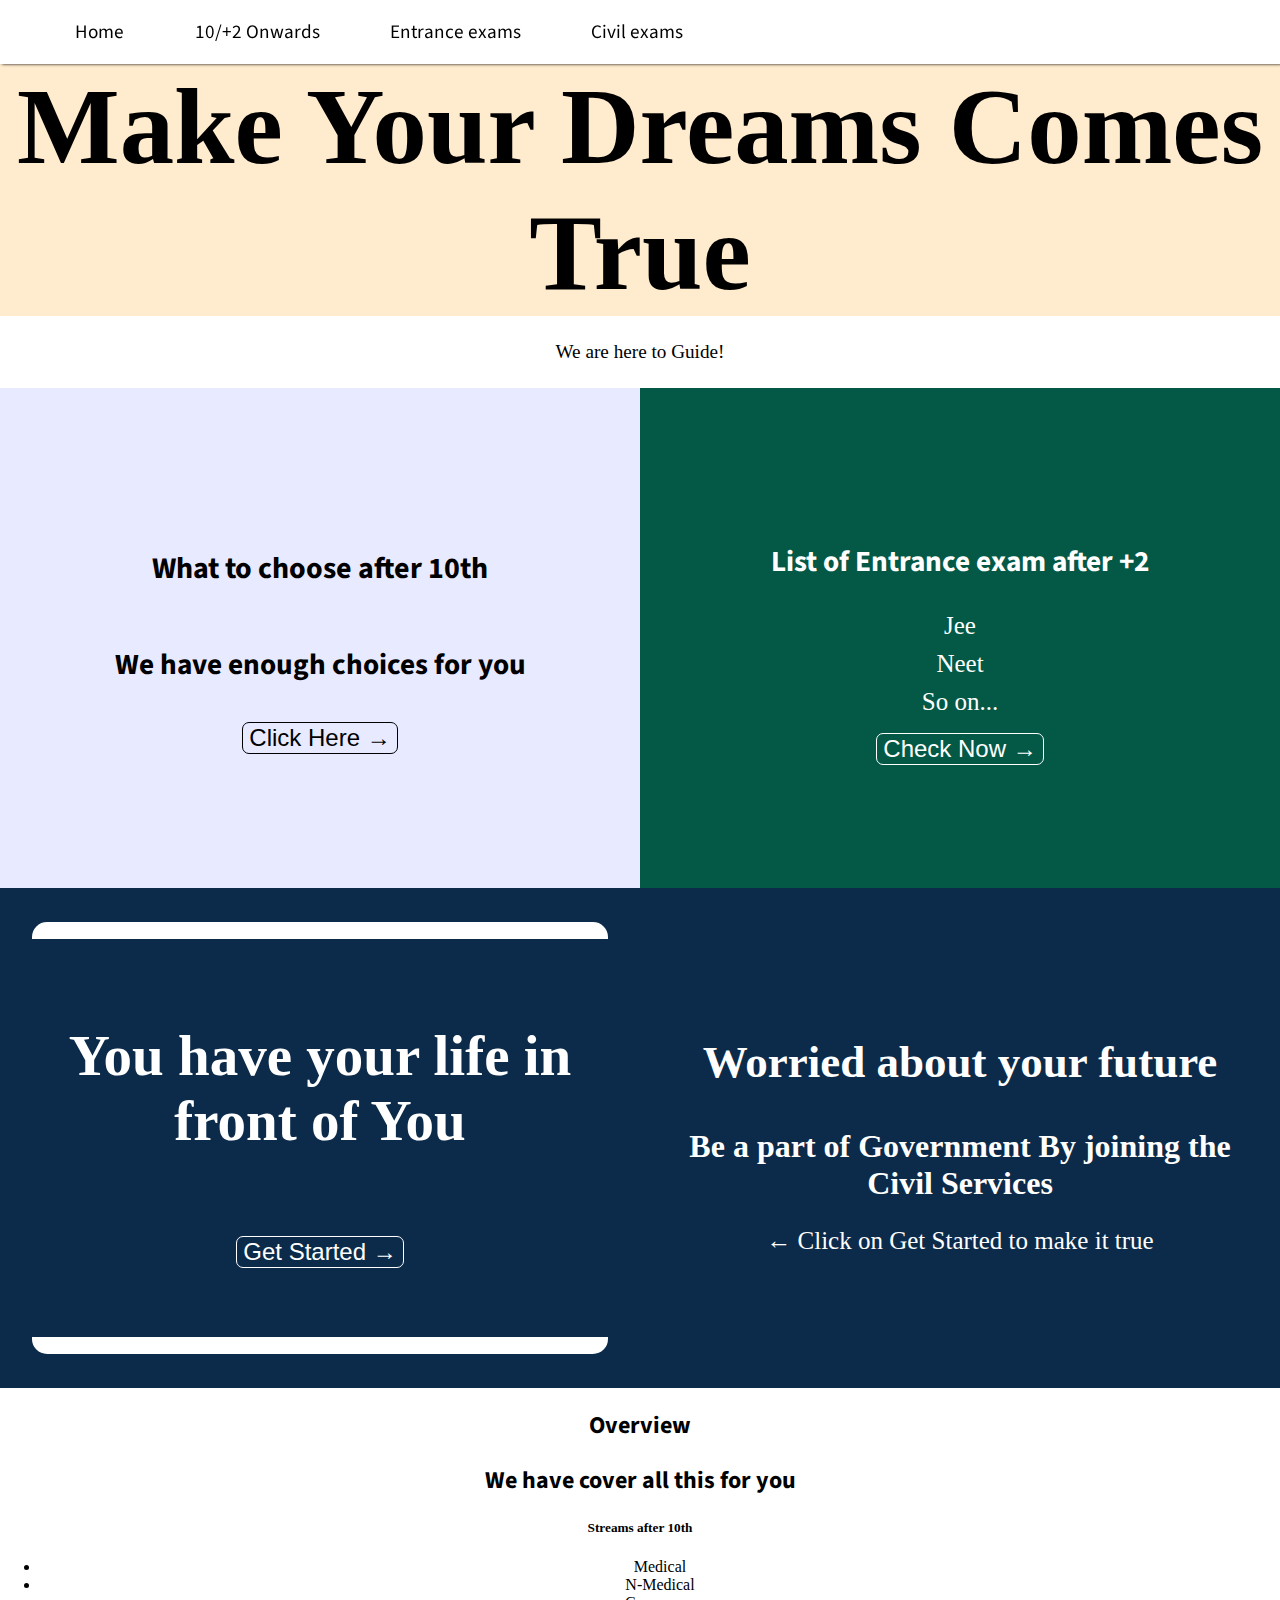
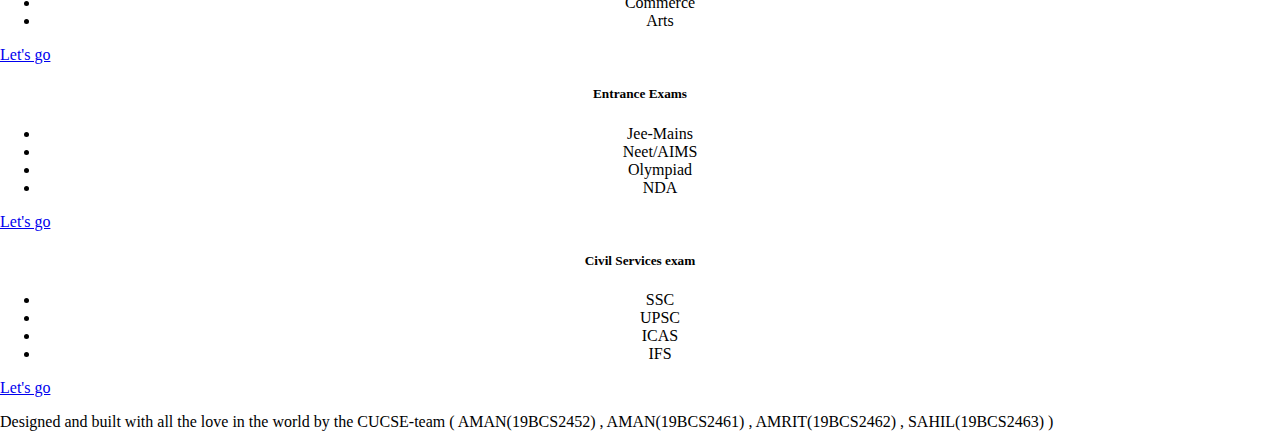
<file: index.html>
<!DOCTYPE html>
<html lang="en">

<head>
  <meta charset="UTF-8">
  <meta http-equiv="X-UA-Compatible" content="IE=edge">
  <meta name="viewport" content="width=device-width, initial-scale=1.0">
  <link rel="stylesheet" href="index_style.css">
  <link rel="preconnect" href="https://fonts.gstatic.com">
  <link href="https://fonts.googleapis.com/css2?family=Source+Sans+Pro:wght@200&display=swap" rel="stylesheet">
  <!-- <link href="https://fonts.googleapis.com/css2?family=Libre+Baskerville:wght@700&family=Orelega+One&display=swap" rel="stylesheet"> -->
  <link href="https://fonts.googleapis.com/css2?family=Balsamiq+Sans&display=swap" rel="stylesheet">
  <link href="https://fonts.googleapis.com/css2?family=Lato&display=swap" rel="stylesheet">
  <link href="https://cdn.jsdelivr.net/npm/bootstrap@5.0.0-beta3/dist/css/bootstrap.min.css" rel="stylesheet"
    integrity="sha384-eOJMYsd53ii+scO/bJGFsiCZc+5NDVN2yr8+0RDqr0Ql0h+rP48ckxlpbzKgwra6" crossorigin="anonymous">
  <title>Welcome</title>
</head>

<body>
  <header class="container-fluid" id="h-Position">
    <div id="navbar">
        <ul class="navigation-ul">
            <li class="nav-items"><a href="index.html">Home</a></li>
            <li class="nav-items"><a href="Streams.html">10/+2 Onwards</a></li>
            <li class="nav-items"><a href="Entrance.html">Entrance exams</a></li>
            <li class="nav-items"><a href="Civil.html">Civil exams</a></li>
        </ul>
    </div>
</header>
  <section id="content">
    <div class="slogan">
      <h1 class="text-center" id="main-para">Make Your Dreams Comes True </h1>
        <span class="text-center" id="main-span">We are here to Guide!</span>
    </div>
  </section>
  <section id="main-links">
    <div class="choices " id="High-School">
      <h2 class="formal-text">What to choose after 10th</h2>
      <h3 class="formal-text">We have enough choices for you</h3>

      <button type="submit" id="btn1"><a href="Streams.html">Click Here &rarr;</a></button>
    </div>
    <div class="choices " id="entrance-exam">
      <h3 class="formal-text">List of Entrance exam after +2</h3>
      <li class="exam-list">Jee</li>
      <li class="exam-list">Neet</li>
      <li class="exam-list">So on...</li>
      <button type="submit" id="btn2"><a href="Entrance.html">Check Now &rarr;</a></button>
    </div>
    <div class="choices" id="Civil-exam">
      <div class="designing-bx3a">

      </div>
      <h3 class="Quote">You have your life in front of You</h3>
      <button type="submit"  id="btn3"><a href="Civil.html">Get Started &rarr;</a></button>
      <div class="designing-bx3b">

      </div>
    </div>
    <div class="choices" id="temp">
      <h3>Worried about your future</h3>
      <h4>Be a part of Government By joining the Civil Services</h4>
      <span>&larr; Click on Get Started to make it true</span>
    </div>
  </section>
  <section>
    <div class="footer container mt-5">
      <h2 class="formal-text">Overview</h2>
      <h2 class="formal-text">We have cover all this for you</h2>
      <div class="overviews mt-3">
        <div class="row bg-light">
          <div class="card col-md-3 mx-auto">
            <div class="card-body">
              <h5 class="card-title text-center">Streams after 10th</h5>
              <ul class="list-group">
                <li class="list-group-item text-center">Medical</li>
                <li class="list-group-item text-center">N-Medical</li>
                <li class="list-group-item text-center">Commerce</li>
                <li class="list-group-item text-center">Arts</li>
              </ul>
              <a href="Streams.html" class="btn btn-secondary container-fluid">Let's go</a>
            </div>
          </div>
          <div class="card col-md-3 mx-auto">
            <div class="card-body">
              <h5 class="card-title text-center">Entrance Exams</h5>
              <ul class="list-group">
                <li class="list-group-item text-center">Jee-Mains</li>
                <li class="list-group-item text-center">Neet/AIMS</li>
                <li class="list-group-item text-center">Olympiad</li>
                <li class="list-group-item text-center">NDA</li>
              </ul>
              <a href="Entrance.html" class="btn btn-secondary container-fluid">Let's go</a>
            </div>
          </div>
          <div class="card col-md-3 mx-auto">
            <div class="card-body">
              <h5 class="card-title text-center">Civil Services exam</h5>
              <ul class="list-group">
                <li class="list-group-item text-center">SSC</li>
                <li class="list-group-item text-center">UPSC</li>
                <li class="list-group-item text-center">ICAS</li>
                <li class="list-group-item text-center">IFS</li>
              </ul>
              <a href="Civil.html" class="btn btn-secondary container-fluid">Let's go</a>
            </div>
          </div>
        </div>
      </div>
    </div>
  </section>

  <footer class="bd-footer p-3 p-md-5 mt-5 bg-light text-sm-start">

    <p class="mb-0">Designed and built with all the love in the world by the CUCSE-team ( AMAN(19BCS2452) ,
      AMAN(19BCS2461) , AMRIT(19BCS2462) , SAHIL(19BCS2463) )</p>
    </div>
  </footer>
</body>

</html>
</file>
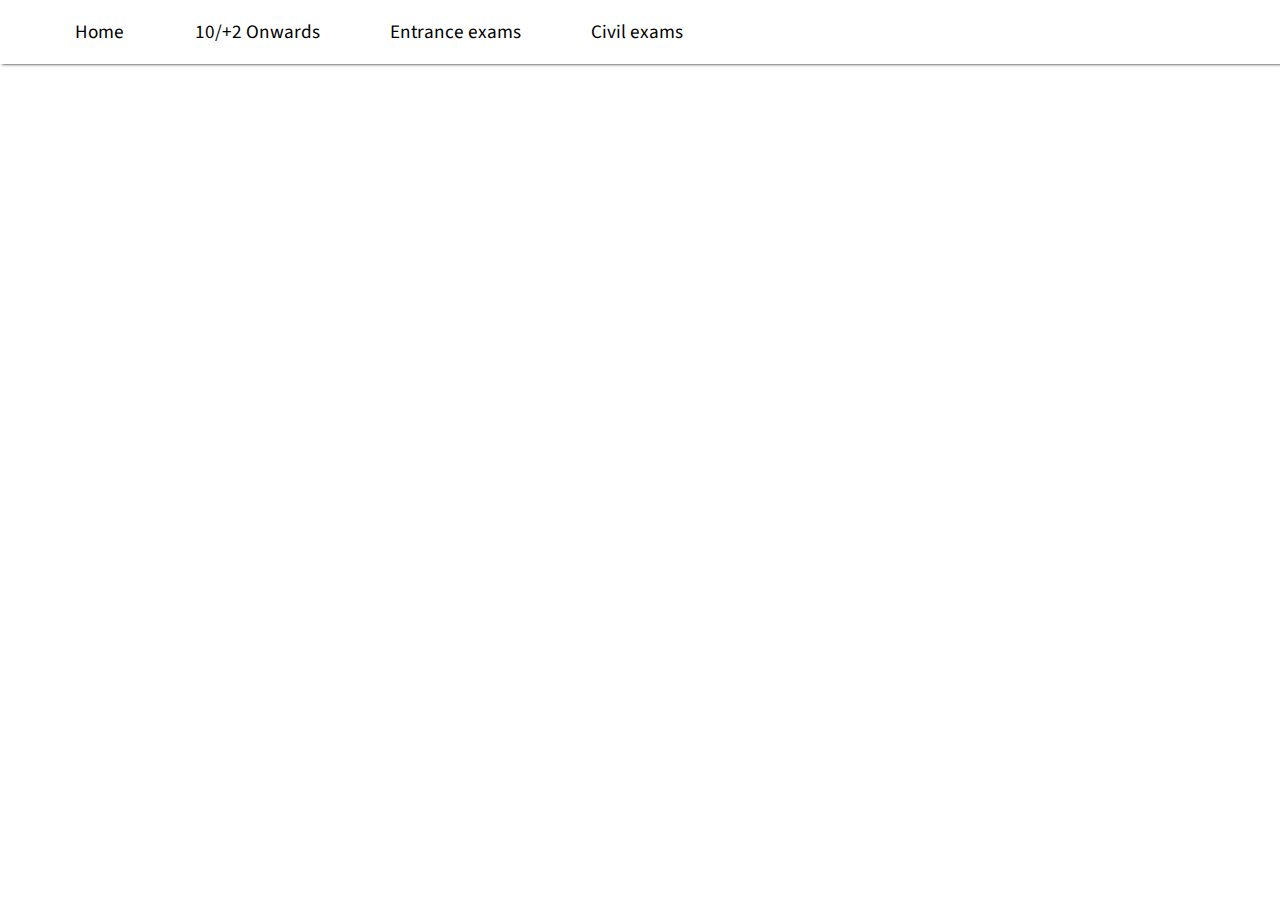
<file: Civil.html>
<!DOCTYPE html>
<html lang="en">
<head>
    <meta charset="UTF-8">
    <meta http-equiv="X-UA-Compatible" content="IE=edge">
    <meta name="viewport" content="width=device-width, initial-scale=1.0">
    <link rel="stylesheet" href="stream_style.css">
    <link href="https://fonts.googleapis.com/css2?family=Source+Sans+Pro:wght@200&display=swap" rel="stylesheet">
    <link href="https://fonts.googleapis.com/css2?family=Balsamiq+Sans&display=swap" rel="stylesheet">
    <link href="https://fonts.googleapis.com/css2?family=Lato&display=swap" rel="stylesheet">
    <link href="https://fonts.googleapis.com/css2?family=Petrona:wght@200&display=swap" rel="stylesheet">
    <link href="https://cdn.jsdelivr.net/npm/bootstrap@5.0.0-beta3/dist/css/bootstrap.min.css" rel="stylesheet"
        integrity="sha384-eOJMYsd53ii+scO/bJGFsiCZc+5NDVN2yr8+0RDqr0Ql0h+rP48ckxlpbzKgwra6" crossorigin="anonymous">
    <title>Civil Exams</title>
</head>
<body>
    <header class="container-fluid" id="h-Position">
        <div id="navbar">
            <ul class="navigation-ul">
                <li class="nav-items"><a href="index.html">Home</a></li>
                <li class="nav-items"><a href="Streams.html">10/+2 Onwards</a></li>
                <li class="nav-items"><a href="Entrance.html">Entrance exams</a></li>
                <li class="nav-items"><a href="Civil.html">Civil exams</a></li>
            </ul>
        </div>
    </header>
</body>
</html>
</file>
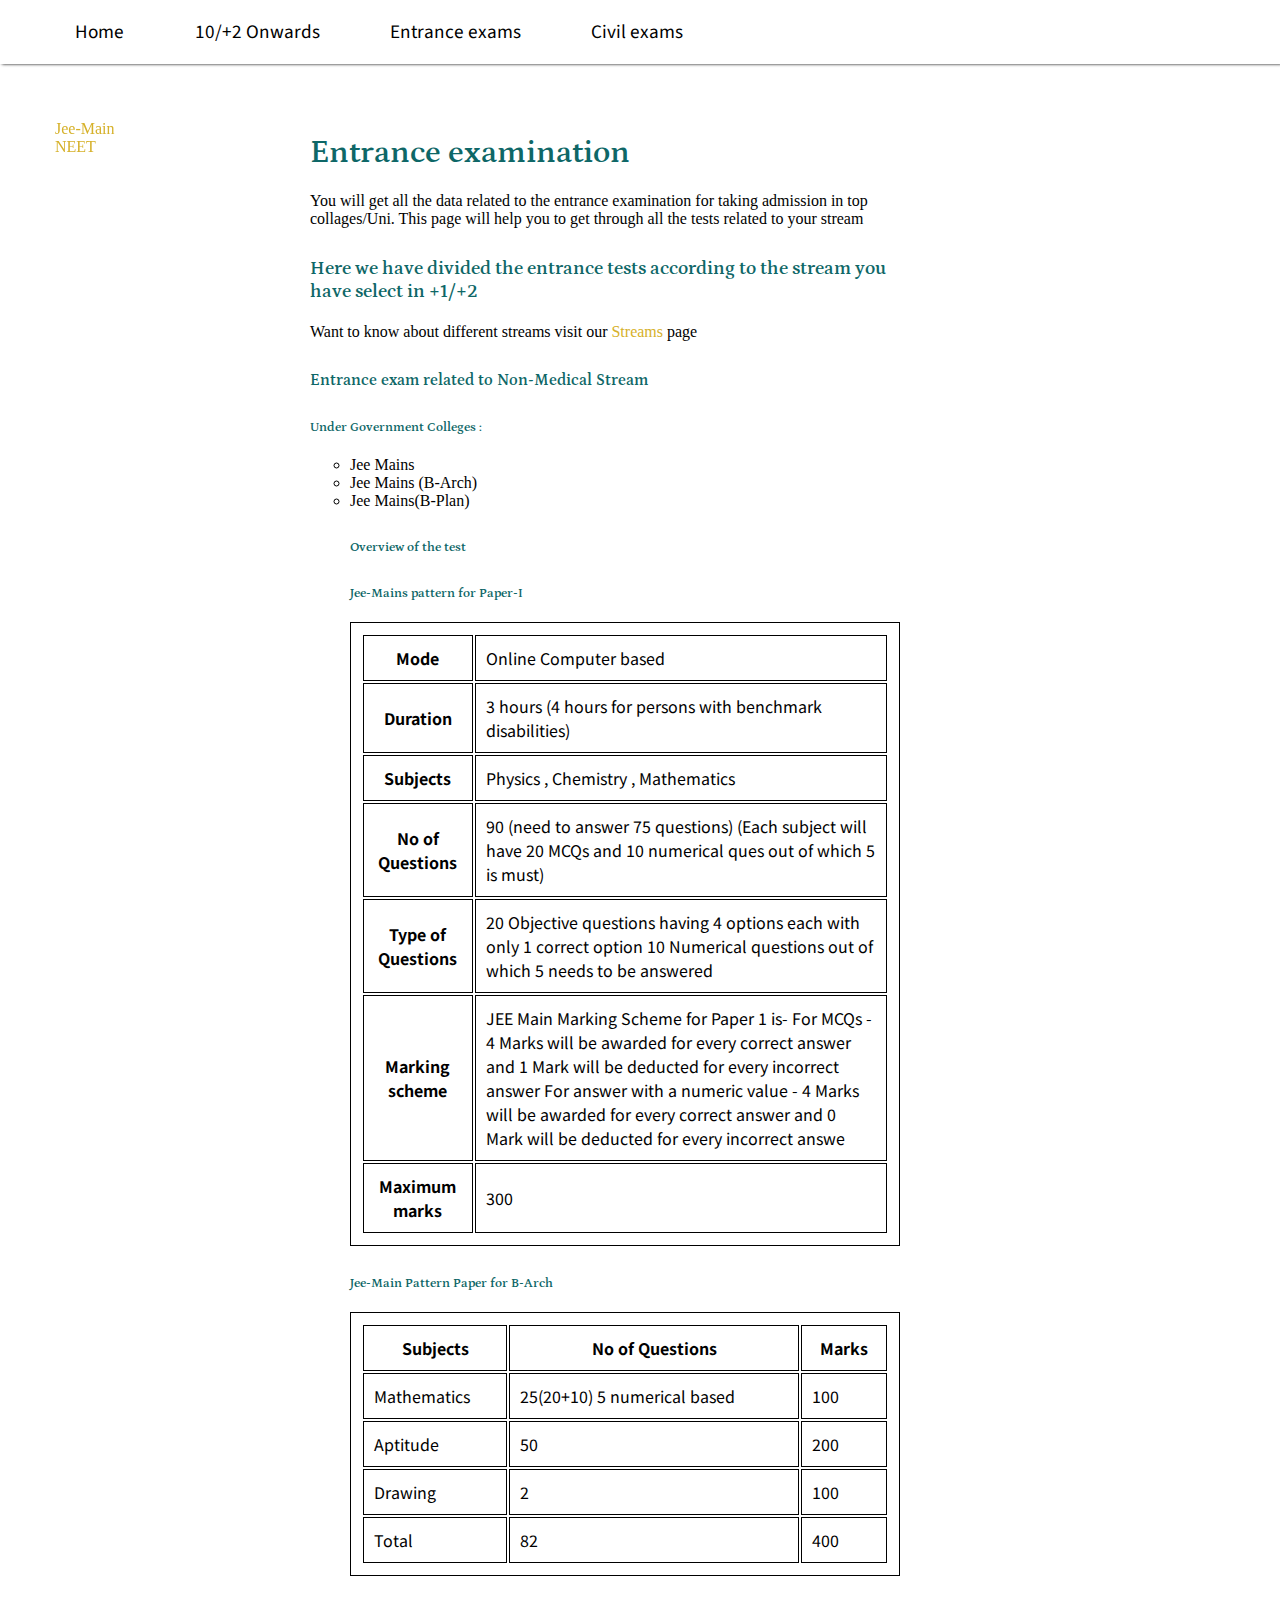
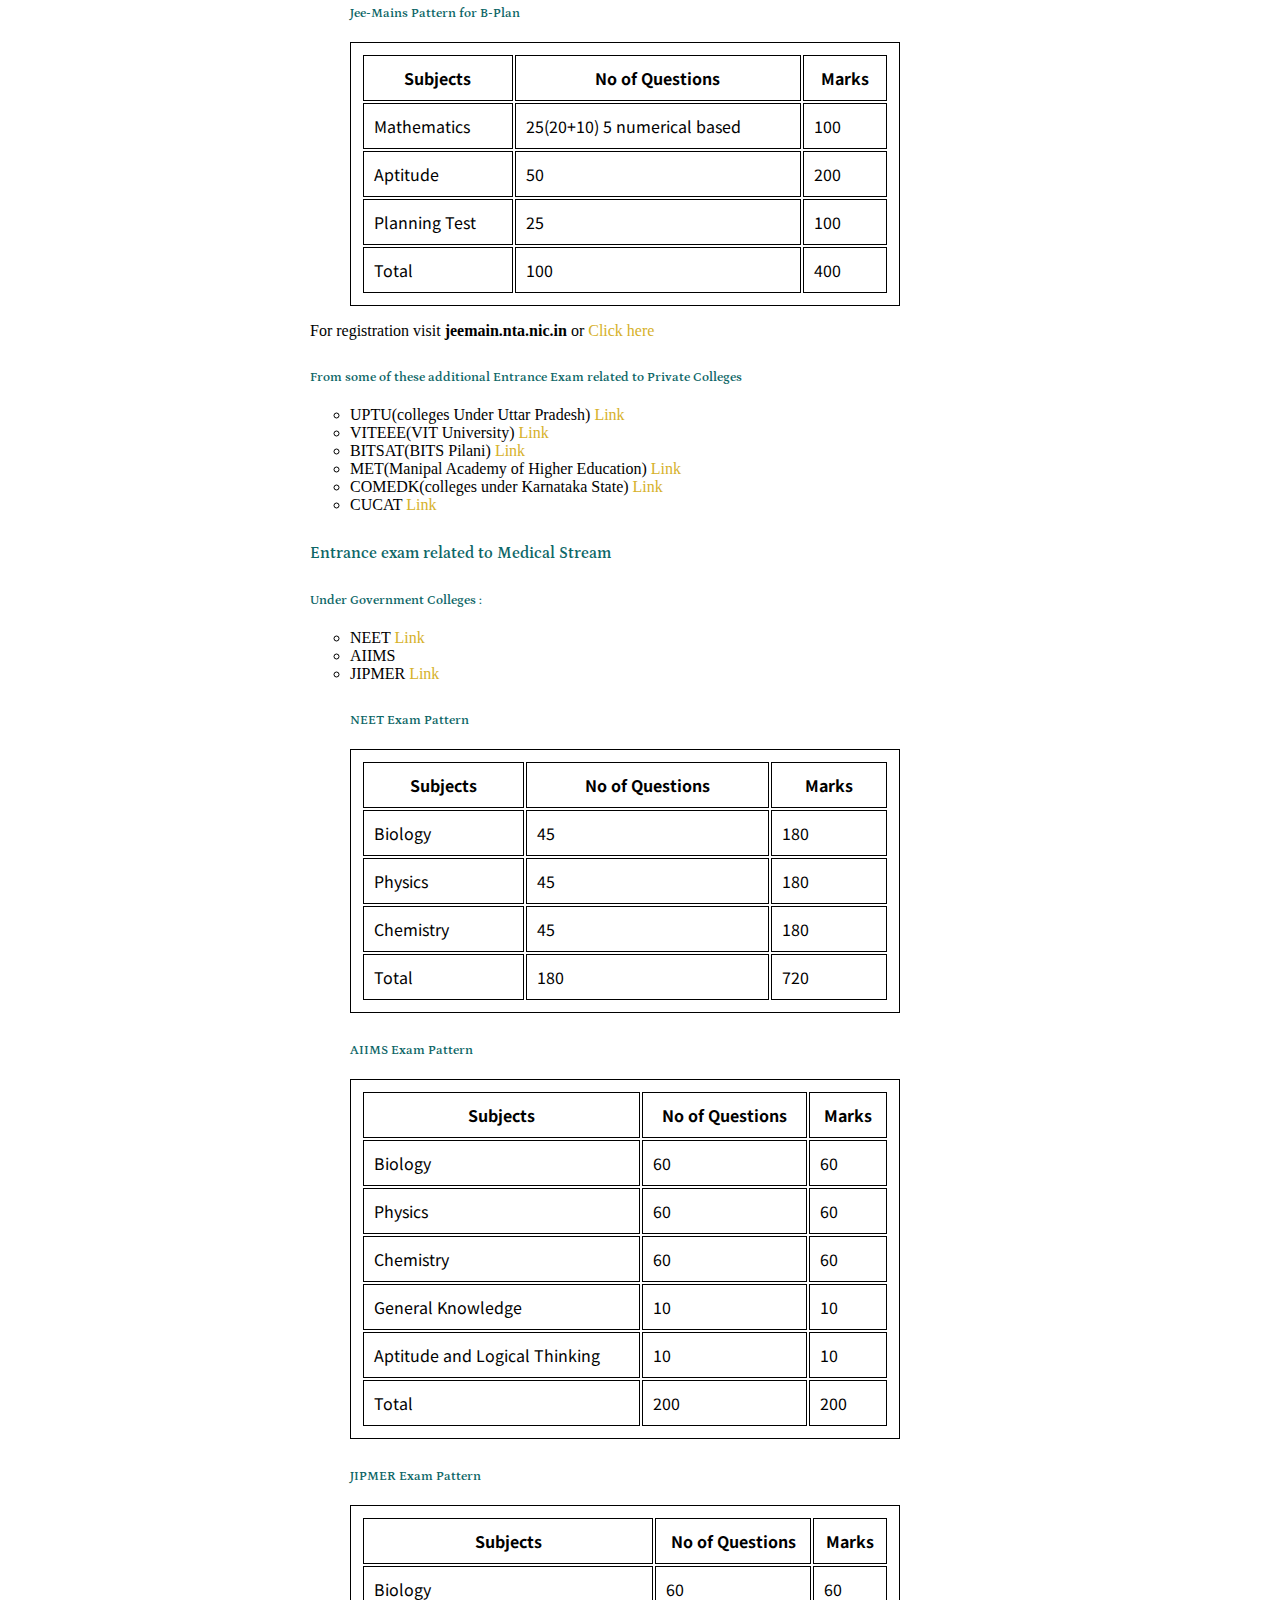
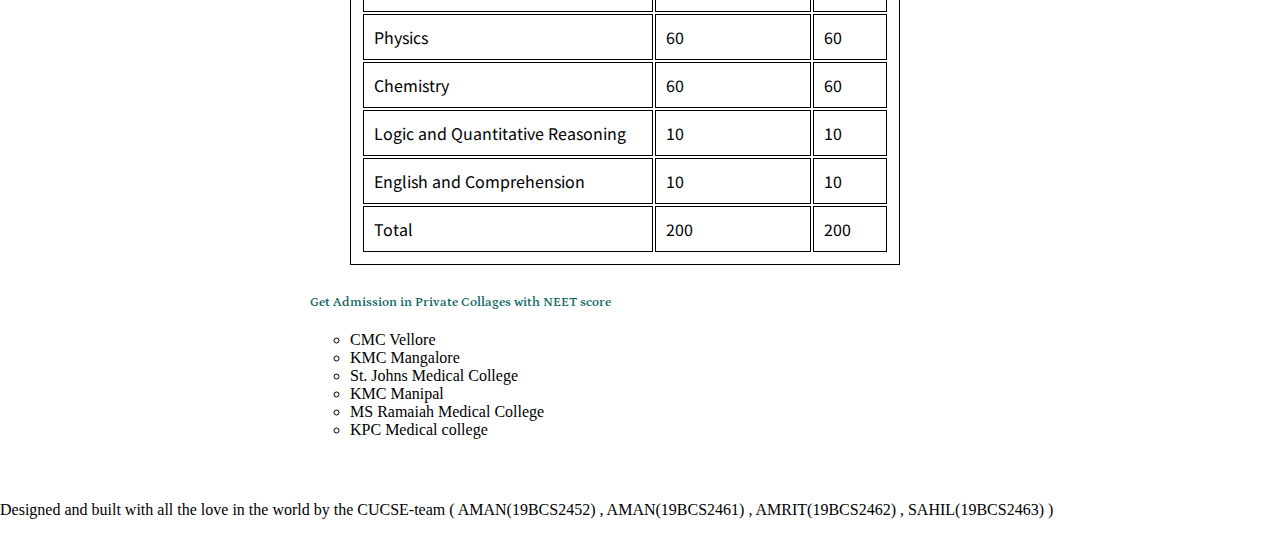
<file: Entrance.html>
<!DOCTYPE html>
<html lang="en">

<head>
    <meta charset="UTF-8">
    <meta http-equiv="X-UA-Compatible" content="IE=edge">
    <meta name="viewport" content="width=device-width, initial-scale=1.0">
    <link rel="stylesheet" href="stream_style.css">
    <link href="https://fonts.googleapis.com/css2?family=Source+Sans+Pro:wght@200&display=swap" rel="stylesheet">
    <link href="https://fonts.googleapis.com/css2?family=Balsamiq+Sans&display=swap" rel="stylesheet">
    <link href="https://fonts.googleapis.com/css2?family=Lato&display=swap" rel="stylesheet">
    <link href="https://fonts.googleapis.com/css2?family=Petrona:wght@200&display=swap" rel="stylesheet">
    <link href="https://cdn.jsdelivr.net/npm/bootstrap@5.0.0-beta3/dist/css/bootstrap.min.css" rel="stylesheet"
        integrity="sha384-eOJMYsd53ii+scO/bJGFsiCZc+5NDVN2yr8+0RDqr0Ql0h+rP48ckxlpbzKgwra6" crossorigin="anonymous">
        <link href="https://fonts.googleapis.com/css2?family=Noto+Sans+JP:wght@100&display=swap" rel="stylesheet">
    <title>Entrance Exams</title>
</head>

<body>
    <header class="container-fluid" id="h-Position">
        <div id="navbar">
            <ul class="navigation-ul">
                <li class="nav-items"><a href="index.html">Home</a></li>
                <li class="nav-items"><a href="Streams.html">10/+2 Onwards</a></li>
                <li class="nav-items"><a href="Entrance.html">Entrance exams</a></li>
                <li class="nav-items"><a href="Civil.html">Civil exams</a></li>
            </ul>
        </div>
    </header>
    <div class="main" style="height: auto !important;">
        <div class="sidebar" style="height: auto !important;">
            <ul class="side-items">
                <li><a href="#Non-Medical">Jee-Main</a></li>
                <li><a href="#Medical">NEET</a></li>
            </ul>
        </div>
        <article class="content" style="height: auto !important;">
            <h1 class="page-title text-center">Entrance examination <strong></strong></h1>
            <p>
                You will get all the data related to the entrance examination for taking admission in top collages/Uni.
                This page will help you to get through all the tests related to your stream
            </p>
            <h3>Here we have divided the entrance tests according to the stream you have select in +1/+2</h3>
            <p>Want to know about different streams visit our <a href="Streams.html">Streams</a> page</p>
            <div id="Non-Medical">
                <h4 class="text-center">Entrance exam related to Non-Medical Stream</h4>
                
                <h5 >Under Government Colleges : </h5>
                <ul>
                    <li>Jee Mains</li>
                    <li>Jee Mains (B-Arch)</li>
                    <li>Jee Mains(B-Plan)</li>
                    <h5>Overview of the test </h5>
                    <p>
                        <h5>Jee-Mains pattern for Paper-I</h5>
                        <table>
                            <tr>
                                <th>Mode  </th>
                                <td> Online Computer based</td>
                            </tr>
                            <tr>
                                <th>Duration   </th>
                                <td> 3 hours (4 hours for persons with benchmark disabilities)</td>
                            </tr>
                            <tr>
                                <th>Subjects   </th>
                                <td>Physics , Chemistry , Mathematics</td>
                            </tr>
                            <tr>
                                <th>No of Questions   </th>
                                <td>90 (need to answer 75 questions) (Each subject will have 20 MCQs and 10 numerical ques out of which 5 is must)</td>
                            </tr>
                            <tr>
                                <th>Type of Questions   </th>
                                <td>20 Objective questions having 4 options each with only 1 correct option
                                    10 Numerical questions out of which 5 needs to be answered</td>
                            </tr>
                            <tr>
                                <th>Marking scheme   </th>
                                <td>JEE Main Marking Scheme for Paper 1 is-

                                    For MCQs - 4 Marks will be awarded for every correct answer and 1 Mark will be deducted for every incorrect answer
                                    
                                    For answer with a numeric value - 4 Marks will be awarded for every correct answer and 0 Mark will be deducted for every incorrect answe</td>
                            </tr>
                            <tr>
                                <th>Maximum marks</th>
                                <td>300</td>
                            </tr>
                        </table>
                        <h5>Jee-Main Pattern Paper for B-Arch </h5>
                        <table style="width: 100%;">
                            <tr>
                                <th>Subjects</th>
                                <th>No of Questions</th>
                                <th>Marks</th>
                            </tr>
                            <tr>
                                <td>Mathematics</td>
                                <td>25(20+10) 5 numerical based</td>
                                <td>100</td>
                            </tr>
                            <tr>
                                <td>Aptitude</td>
                                <td>50</td>
                                <td>200</td>
                            </tr>
                            <tr>
                                <td>Drawing</td>
                                <td>2</td>
                                <td>100</td>
                            </tr>
                            <tr>
                                <td>Total</td>
                                <td>82</td>
                                <td>400</td>
                            </tr>
                        </table>
                        <h5>Jee-Mains Pattern for B-Plan</h5>
                        <table style="width: 100%;">
                            <tr>
                                <th>Subjects</th>
                                <th>No of Questions</th>
                                <th>Marks</th>
                            </tr>
                            <tr>
                                <td>Mathematics</td>
                                <td>25(20+10) 5 numerical based</td>
                                <td>100</td>
                            </tr>
                            <tr>
                                <td>Aptitude</td>
                                <td>50</td>
                                <td>200</td>
                            </tr>
                            <tr>
                                <td>Planning Test</td>
                                <td>25</td>
                                <td>100</td>
                            </tr>
                            <tr>
                                <td>Total</td>
                                <td>100</td>
                                <td>400</td>
                            </tr>
                        </table>
                    </p>
                    </ul>
                    <p>For registration visit <strong>jeemain.nta.nic.in</strong> or <a href="https://jeemain.nta.nic.in/webinfo2021/Page/Page?PageId=1&LangId=P" target="#">Click here</a></p>
                <h5>From some of these additional Entrance Exam related to Private Colleges</h5>
                <ul>
                    <li>UPTU(colleges Under Uttar Pradesh) <a href="https://www.sarvgyan.com/articles/aktu-uptu-2021-application-form" target="#">  Link</a></li>
                    <li>VITEEE(VIT University) <a href="https://viteee.vit.ac.in/" target="#">  Link</a></li>
                    <li>BITSAT(BITS Pilani) <a href="https://www.bitsadmission.com/bitsatmain.aspx?id=11012016"target="#">  Link</a></li>
                    <li>MET(Manipal Academy of Higher Education) <a href="https://manipal.edu/entrancetest" target="#"> Link</a></li>
                    <li>COMEDK(colleges under Karnataka State) <a href="https://www.comedk.org/" target="#"> Link</a></li>
                    <li>CUCAT <a href="https://cucet.cuchd.in/"target="#">  Link</a></li>
                </ul>
                <div id="Medical">
                    <h4 class="text-center">Entrance exam related to Medical Stream</h4>
                    <h5>Under Government Colleges : </h5>
                    <ul>
                        <li>NEET <a href="https://jeemain.nta.nic.in/webinfo2021/Page/Page?PageId=1&LangId=P" target="#">Link</a></li>
                        <li>AIIMS </li>
                        <!-- <li>NEEt PG</li> -->
                        <li>JIPMER <a href="https://jipmer.edu.in/" target="#">Link</a></li>
                        <h5>NEET Exam Pattern</h5>
                        <table style="width: 100%;">
                            <tr>
                                <th>Subjects</th>
                                <th>No of Questions</th>
                                <th>Marks</th>
                            </tr>
                            <tr>
                                <td>Biology</td>
                                <td>45</td>
                                <td>180</td>
                            </tr>
                            <tr>
                                <td>Physics</td>
                                <td>45</td>
                                <td>180</td>
                            </tr>
                            <tr>
                                <td>Chemistry</td>
                                <td>45</td>
                                <td>180</td>
                            </tr>
                            <tr>
                                <td>Total</td>
                                <td>180</td>
                                <td>720</td>
                            </tr>
                        </table>
                        <h5>AIIMS Exam Pattern</h5>
                        <table style="width: 100%;">
                            <tr>
                                <th>Subjects</th>
                                <th>No of Questions</th>
                                <th>Marks</th>
                            </tr>
                            <tr>
                                <td>Biology</td>
                                <td>60</td>
                                <td>60</td>
                            </tr>
                            <tr>
                                <td>Physics</td>
                                <td>60</td>
                                <td>60</td>
                            </tr>
                            <tr>
                                <td>Chemistry</td>
                                <td>60</td>
                                <td>60</td>
                            </tr>
                            <tr>
                                <td>General Knowledge</td>
                                <td>10</td>
                                <td>10</td>
                            </tr>
                            <tr>
                                <td>Aptitude and Logical Thinking</td>
                                <td>10</td>
                                <td>10</td>
                            </tr>
                            <tr>
                                <td>Total</td>
                                <td>200</td>
                                <td>200</td>
                            </tr>
                        </table>
                        <h5>JIPMER Exam Pattern</h5>
                        <table style="width: 100%;">
                            <tr>
                                <th>Subjects</th>
                                <th>No of Questions</th>
                                <th>Marks</th>
                            </tr>
                            <tr>
                                <td>Biology</td>
                                <td>60</td>
                                <td>60</td>
                            </tr>
                            <tr>
                                <td>Physics</td>
                                <td>60</td>
                                <td>60</td>
                            </tr>
                            <tr>
                                <td>Chemistry</td>
                                <td>60</td>
                                <td>60</td>
                            </tr>
                            <tr>
                                <td>Logic and Quantitative Reasoning</td>
                                <td>10</td>
                                <td>10</td>
                            </tr>
                            <tr>
                                <td>English and Comprehension</td>
                                <td>10</td>
                                <td>10</td>
                            </tr>
                            <tr>
                                <td>Total</td>
                                <td>200</td>
                                <td>200</td>
                            </tr>
                        </table>
                    </ul>
                    <h5>Get Admission in Private Collages with NEET score</h5>
                    <ul>
                        <li>CMC Vellore</li>
                        <li>KMC Mangalore</li>
                        <li>St. Johns Medical College</li>
                        <li>KMC Manipal</li>
                        <li>MS Ramaiah Medical College</li>
                        <li>KPC Medical college</li>
                    </ul>
                    
        </article>
        <div class="blank-box" style="height: auto !important;">
        </div>
    </div>
    <footer class="bd-footer p-3 p-md-5 mt-5 bg-light text-sm-start">

        <p class="mb-0">Designed and built with all the love in the world by the CUCSE-team ( AMAN(19BCS2452) ,
          AMAN(19BCS2461) , AMRIT(19BCS2462) , SAHIL(19BCS2463) )</p>
        </div>
      </footer>
</body>

</html>
</file>
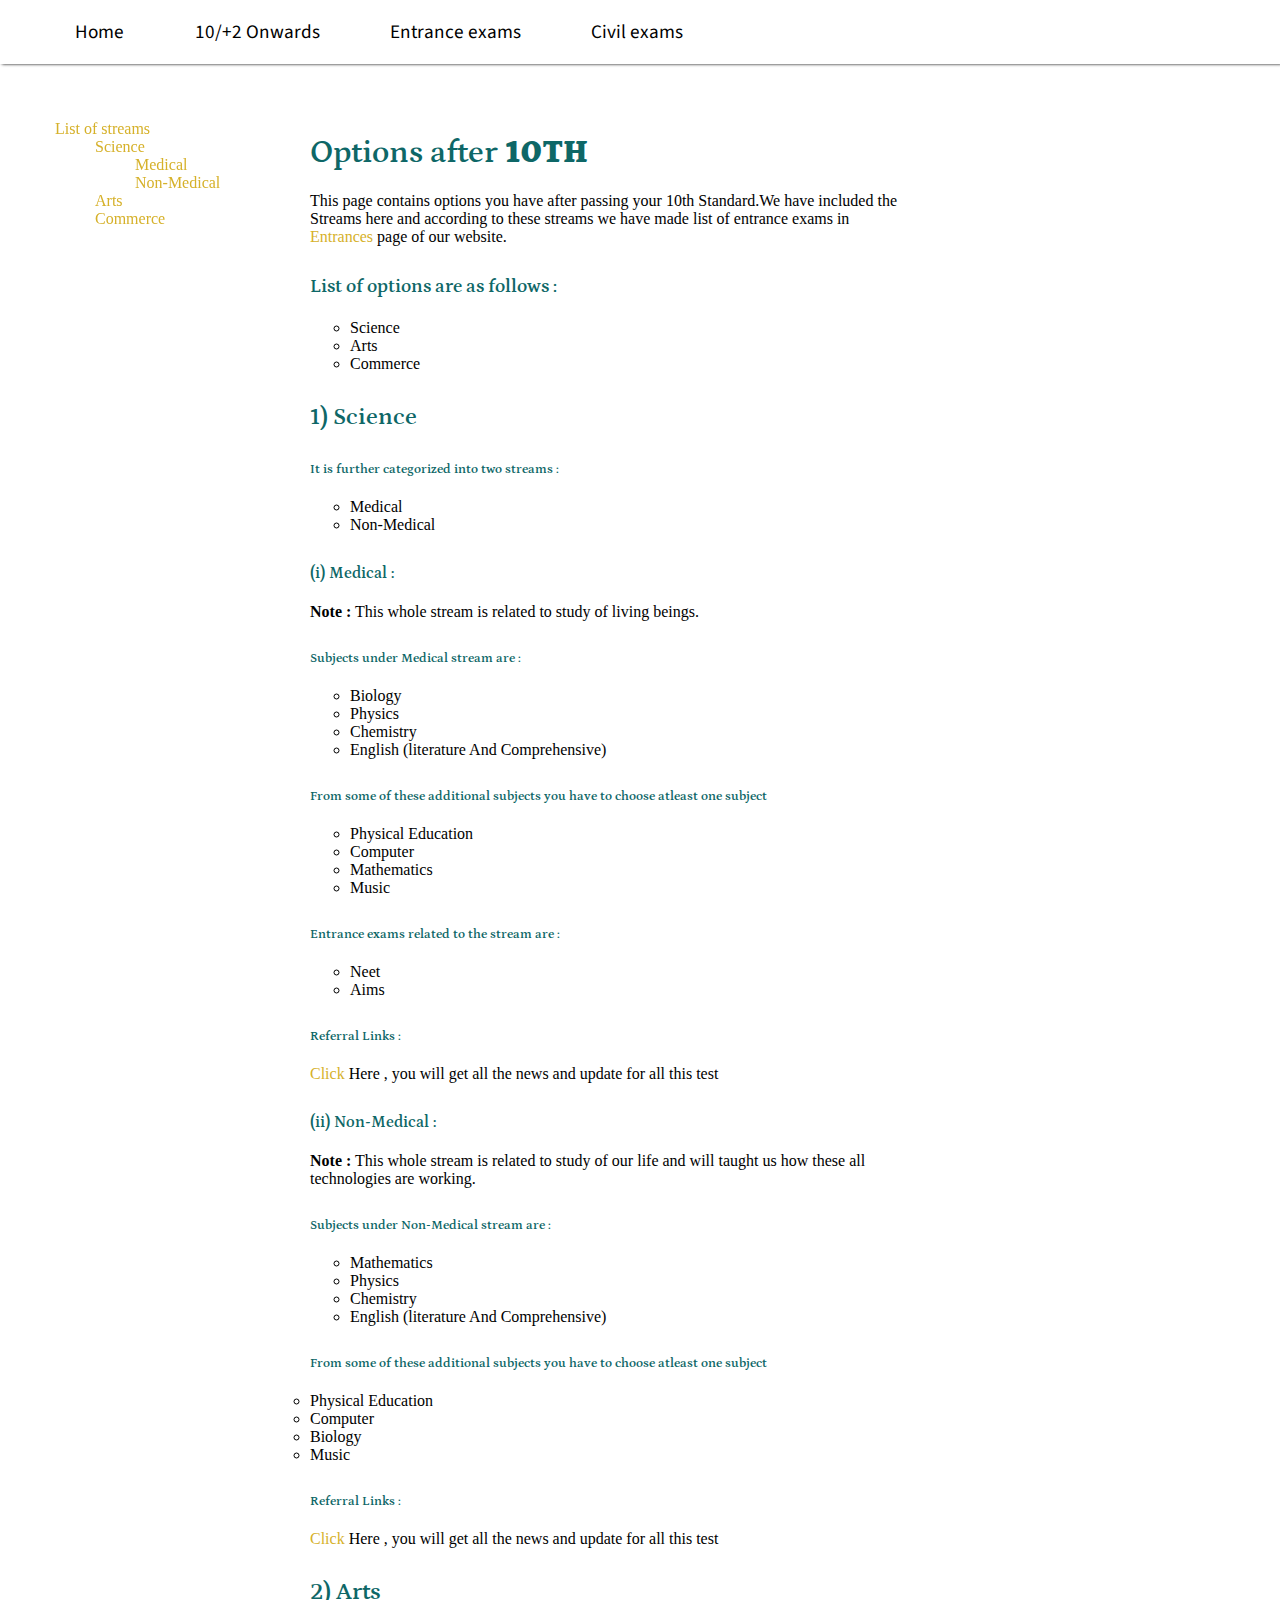
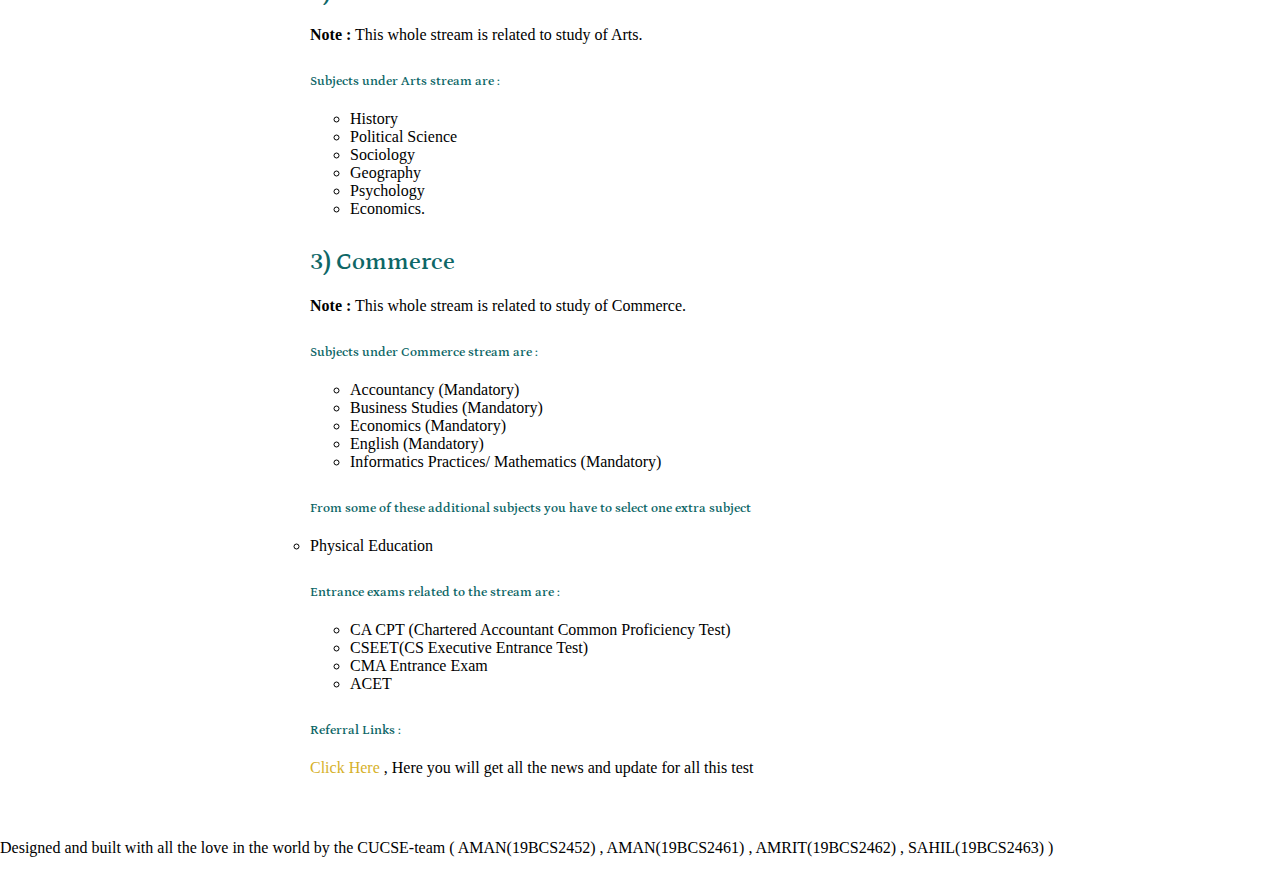
<file: Streams.html>
<!DOCTYPE html>
<html lang="en">

<head>
    <meta charset="UTF-8">
    <meta http-equiv="X-UA-Compatible" content="IE=edge">
    <meta name="viewport" content="width=device-width, initial-scale=1.0">
    <link rel="stylesheet" href="stream_style.css">
    <link href="https://fonts.googleapis.com/css2?family=Source+Sans+Pro:wght@200&display=swap" rel="stylesheet">
    <link href="https://fonts.googleapis.com/css2?family=Balsamiq+Sans&display=swap" rel="stylesheet">
    <link href="https://fonts.googleapis.com/css2?family=Lato&display=swap" rel="stylesheet">
    <link href="https://fonts.googleapis.com/css2?family=Petrona:wght@200&display=swap" rel="stylesheet">
    <link href="https://cdn.jsdelivr.net/npm/bootstrap@5.0.0-beta3/dist/css/bootstrap.min.css" rel="stylesheet"
        integrity="sha384-eOJMYsd53ii+scO/bJGFsiCZc+5NDVN2yr8+0RDqr0Ql0h+rP48ckxlpbzKgwra6" crossorigin="anonymous">
    <title>Streams</title>
</head>

<body>
    <header class="container-fluid" id="h-Position">
        <div id="navbar">
            <ul class="navigation-ul">
                <li class="nav-items"><a href="index.html">Home</a></li>
                <li class="nav-items"><a href="Streams.html">10/+2 Onwards</a></li>
                <li class="nav-items"><a href="Entrance.html">Entrance exams</a></li>
                <li class="nav-items"><a href="Civil.html">Civil exams</a></li>
            </ul>
        </div>
    </header>
    <div class="main" style="height: auto !important;">
        <div class="sidebar" style="height: auto !important;">
            <div class="side-items">
                <ul>
                    <li><a href="#list_of_exams">List of streams</a></li>
                    <ul>
                        <li><a href="#Science">Science</a>
                            <ul>
                                <li><a href="#Medical">Medical</a></li>
                                <li><a href="#Non-Medical">Non-Medical</a></li>
                            </ul>
                        </li>
                        <li><a href="#Arts">Arts</a></li>
                        <li><a href="#Commerce">Commerce</a></li>
                    </ul>
                </ul>
            </div>
        </div>
        <article class="content" style="height: auto !important;">
            <h1 class="page-title text-center">Options after <strong>10TH</strong></h1>
            <p>This page contains options you have after passing your 10th Standard.We have included the Streams here
                and according to these streams we have made list of entrance exams in <a
                    href="Entrance.html">Entrances</a> page of our website.</p>
            <h3 id="list_of_exams">List of options are as follows :</h3>
            <ul>
                <li>Science</li>
                <li>Arts</li>
                <li>Commerce</li>
            </ul>
            <div id="Science">
                <h2>1) Science</h2>
                <h5>It is further categorized into two streams :</h5>
                <ul>
                    <li>Medical</li>
                    <li>Non-Medical</li>
                </ul>
                <div id="Medical">
                    <h4> (i) Medical : </h4>
                    <p> <strong>Note :</strong> This whole stream is related to study of living beings.</p>
                    <h5>Subjects under Medical stream are : </h5>
                    <ul>
                        <li>Biology</li>
                        <li>Physics</li>
                        <li>Chemistry</li>
                        <li>English (literature And Comprehensive)</li>
                    </ul>
                    <h5>From some of these additional subjects you have to choose atleast one subject</h5>
                    <ul>
                        <li>Physical Education</li>
                        <li>Computer</li>
                        <li>Mathematics</li>
                        <li>Music</li>
                    </ul>
                    <h5>Entrance exams related to the stream are :</h5>
                    <ul>
                        <li>Neet</li>
                        <li>Aims</li>
                    </ul>
                    <h5>Referral Links : </h5>
                    <p><a href="https://ntaneet.nic.in/Ntaneet/Welcome.aspx" target="#">Click </a>Here , you will get
                        all the
                        news and update for all this test</p>
                </div>
                <div id="Non-Medical">
                    <h4> (ii) Non-Medical : </h4>
                    <p> <strong>Note :</strong> This whole stream is related to study of our life and will taught us how
                        these
                        all technologies are working.</p>
                    <h5>Subjects under Non-Medical stream are : </h5>
                    <ul>
                        <li>Mathematics</li>
                        <li>Physics</li>
                        <li>Chemistry</li>
                        <li>English (literature And Comprehensive)</li>
                    </ul>
                    <h5>From some of these additional subjects you have to choose atleast one subject</h5>
                    <li>Physical Education</li>
                    <li>Computer</li>
                    <li>Biology</li>
                    <li>Music</li>
                    </ul>
                    <h5>Referral Links : </h5>
                    <p><a href="https://jeemain.nta.nic.in/webinfo2021/Page/Page?PageId=1&LangId=P" target="#">Click
                        </a>Here ,
                        you will get all the news and update for all this test</p>
                </div>
            </div>
            <div id="Arts">
                <h2> 2) Arts</h2>
                <p> <strong>Note :</strong> This whole stream is related to study of Arts.</p>
                <h5>Subjects under Arts stream are : </h5>
                <ul>
                    <li>History</li>
                    <li>Political Science</li>
                    <li>Sociology</li>
                    <li>Geography</li>
                    <li>Psychology</li>
                    <li>Economics.</li>
                </ul>
            </div>
            <div id="Commerce">
                <h2> 3) Commerce</h2>
                <p> <strong>Note :</strong> This whole stream is related to study of Commerce.</p>
                <h5>Subjects under Commerce stream are : </h5>
                <ul>
                    <li>Accountancy (Mandatory)</li>
                    <li>Business Studies (Mandatory)</li>
                    <li>Economics (Mandatory)</li>
                    <li>English (Mandatory)</li>
                    <li>Informatics Practices/ Mathematics (Mandatory)</li>
                </ul>
                <h5>From some of these additional subjects you have to select one extra subject</h5>
                <li>Physical Education</li>
                <h5>Entrance exams related to the stream are :</h5>
                <ul>
                    <li>CA CPT (Chartered Accountant Common Proficiency Test)</li>
                    <li>CSEET(CS Executive Entrance Test)</li>
                    <li>CMA Entrance Exam</li>
                    <li>ACET</li>
                </ul>
                <h5>Referral Links : </h5>
                <p><a href="#">Click Here </a>, Here you will get all the news and update for all this test</p>

            </div>

        </article>
        <div class="blank-box" style="height: auto !important;">
        </div>
    </div>
    <footer class="bd-footer p-3 p-md-5 mt-5 bg-light text-sm-start">

        <p class="mb-0">Designed and built with all the love in the world by the CUCSE-team ( AMAN(19BCS2452) ,
          AMAN(19BCS2461) , AMRIT(19BCS2462) , SAHIL(19BCS2463) )</p>
        </div>
      </footer>
</body>

</html>
</file>
<file: index_style.css>
body{
    margin: 0px;
    padding: 0px;
}

#h-Position{
    position: sticky;
    top: 0px;
    padding: 0px;
    background-color: white;
    box-shadow: 2px 0px 3px black;
}
.navigation-ul{
    display: flex;
    margin: 0px;
}

.nav-items{
    list-style: none;
}
.nav-items a{
    font-family: 'Source Sans Pro', sans-serif;
    text-decoration: none;
    color: black;
    cursor: pointer;
    margin: 1.5rem;
    padding: 0.7rem;
    font-size: 1.2rem;
    line-height: 4rem;
}
.nav-items a:hover{
    color:rgb(82, 82, 245);
}

/* media querie for navbar */
@media (max-width: 688px) {
    .navigation-ul{
        display: flex;
        flex-direction: column;
    }
    .nav-items{
        border-left: 0.5 solid black;
        border-bottom: 0.5px solid black;
    }
    #h-Position{
        box-shadow: none;
        position: static;
    }
}
/* Section part */
section{
    background:transparent;
}
#main-para{
    font-family: 'Orelega One', cursive;
    font-size: 8.5vw;
    margin: auto;
    background-color: blanchedalmond;
}
#main-span{
    display: block;
    font-size: 1.5vw;
    margin: 25px auto;
    animation-name: Sahil;
    animation-duration: 12s;
    animation-iteration-count: infinite;
    animation-timing-function: ease-in-out;
}
@keyframes Sahil{
    from{
        margin-left: -830px;
    }
    to{
        margin-left: 830px;
    }
}
@media (max-width:1000px){
    @keyframes Sahil{
        from{
            margin-left: -630px;
        }
        to{
            margin-left: 630px;
        }
    }
}

.text-center{
    text-align: center;
}
#main-links{
    display: grid;
    grid-template-columns: 1fr 1fr;
}
.choices{
    height: 500px;
    color: white;
    padding: auto;
    display: flex;
    align-items: center;
    justify-content: center;
    font-size: 25px;
    flex-direction: column;
}
#High-School{
    background-color: #e8eaff;
    color: black;
}
#High-School h2{
    font-size: 30px;
}
#btn1{
    background-color: #e8eaff;
    margin-top: 7px;
    border: 1px solid black;
    border-radius: 7px;
}
#btn1 a{
    text-decoration: none;
    font-size: 1.5rem;
    color: black;
} 



/* Box 2 */
#entrance-exam{
    background-color: rgba(3,89,70,1);
}
.exam-list{
    list-style: none;
    margin-bottom: 10px;
}
#btn2{
    background-color:#035946;
    margin-top: 7px;
    border: 1px solid white;
    border-radius: 7px;
}
#btn2 a{
    text-decoration: none;
    font-size: 1.5rem;
    color:white;
} 

#Civil-exam{
    display: flex;
    justify-content: space-around;
    align-items: center;
    background-color: #0c2b4a;
    flex-wrap: wrap;
}
.Quote{
    text-align: center;
    font-size: 57px;
    padding-left: 18px;
    padding-right: 18px;
    margin-bottom: 15px;
    margin-top: 15px;
}
 .designing-bx3a{
    width: 90%;
    background-color: white;
    height: 17px;
    border-top-left-radius: 15px;
    border-top-right-radius: 15px;
}
 
#btn3{
    border:1px solid white;
    border-radius: 7px;
    background-color: #0c2b4a;
}
#btn3 a{
    text-decoration: none;
    font-size: 1.5rem;
    color: white;
} 
.designing-bx3b{
    width: 90%;
    background-color: white;
    height: 17px;
    border-bottom-left-radius: 15px;
    border-bottom-right-radius: 15px;
}


/* Box 4 CSS */
#temp{
    display: flex;
    background-color:#0c2b4a;
    text-overflow:clip;
}
#temp h3{
    text-align: center;
    margin: 0px;
    padding: 15px;
    font-size: 45px;
}
#temp h4{
    text-align: center;
    margin: 0px;
    font-size: 32px;
    padding: 25px;
}

.formal-text{
    font-family: 'Source Sans Pro', sans-serif;
    text-align: center;
}

@media (max-width:800px) {
    #main-span{
        animation:none;
    }
    #temp{
        display: none;
    }
    #main-links{
        grid-template-columns: 1fr;
    }
    #main-span{
        margin: 10px auto;
        font-size: 20px;
    }
    #main-para{
        display: none;
    }
}
</file>
<file: stream_style.css>
body{
    margin: 0px;
    padding: 0px;
    background-color: white;
}

/* Header  */
#h-Position{
    position: sticky;
    top: 0px;
    padding: 0px;
    background-color: white;
}
.navigation-ul{
    display: flex;
    margin: 0px;
    box-shadow: 2px 0px 3px black;
}

.nav-items{
    list-style: none;
}
.nav-items a{
    font-family: 'Source Sans Pro', sans-serif;
    text-decoration: none;
    color: black;
    cursor: pointer;
    margin: 1.5rem;
    padding: 0.7rem;
    font-size: 1.2rem;
    line-height: 4rem;
}
.nav-items a:hover{
    color:rgb(82, 82, 245);
}

/* media query for navbar */
@media (max-width: 700px) {
    .navigation-ul{
        display: flex;
        flex-direction: column;
        box-shadow: none;
    }
    .nav-items{
        border-left: 0.5 solid black;
        border-bottom: 0.5px solid black;
    }
    #h-Position{
        position: static;
    }
}


/* main content*/
.main{
    margin-top: 10px;
    display: grid;
    grid-template-columns: 300px 1fr 340px;
}
.content{
    width: auto;
    min-width: 0;
    padding: 30px 40px 30px 10px;
}
.page-title{
    margin-bottom: 15px;
}
.h1, .h2, .h3, .h4, .h5, .h6, h1, h2, h3, h4, h5, h6 {
    font-family: 'Petrona', serif;
    color: #000;
    font-weight: 600 !important;
    line-height: 1.2 !important;
    margin-top: 30px !important;
    margin-bottom: 20px !important;
    color: #0e6767;
}
.main a{
  text-decoration: none;
  color: #d6b12a;  
}
li{
    font-weight: 400;
    list-style: circle;
}
.sidebar{
    width: auto;
    min-width: 0;
    padding: 30px 20px 10px 15px;
}
.sidebar li{
    list-style: none;
}
.side-items{
    position: fixed;
}

/* media queries */
@media (min-width: 701px) and (max-width: 1200px) {
    .main{
        grid-template-columns: 300px 1fr;
    }
    .blank-box{
        display: none;
    }
}
@media (max-width: 700px) {
    .main{
        grid-template-columns: 1fr;
    }
    .blank-box{
        display: none;
    }
    .side-items{
        position: static !important;
        text-align: center;
    }
}

table,th,td{
    border: 1px solid black !important; 
    padding: 10px;
    font-family: 'Noto Sans JP', sans-serif;
}
</file>
